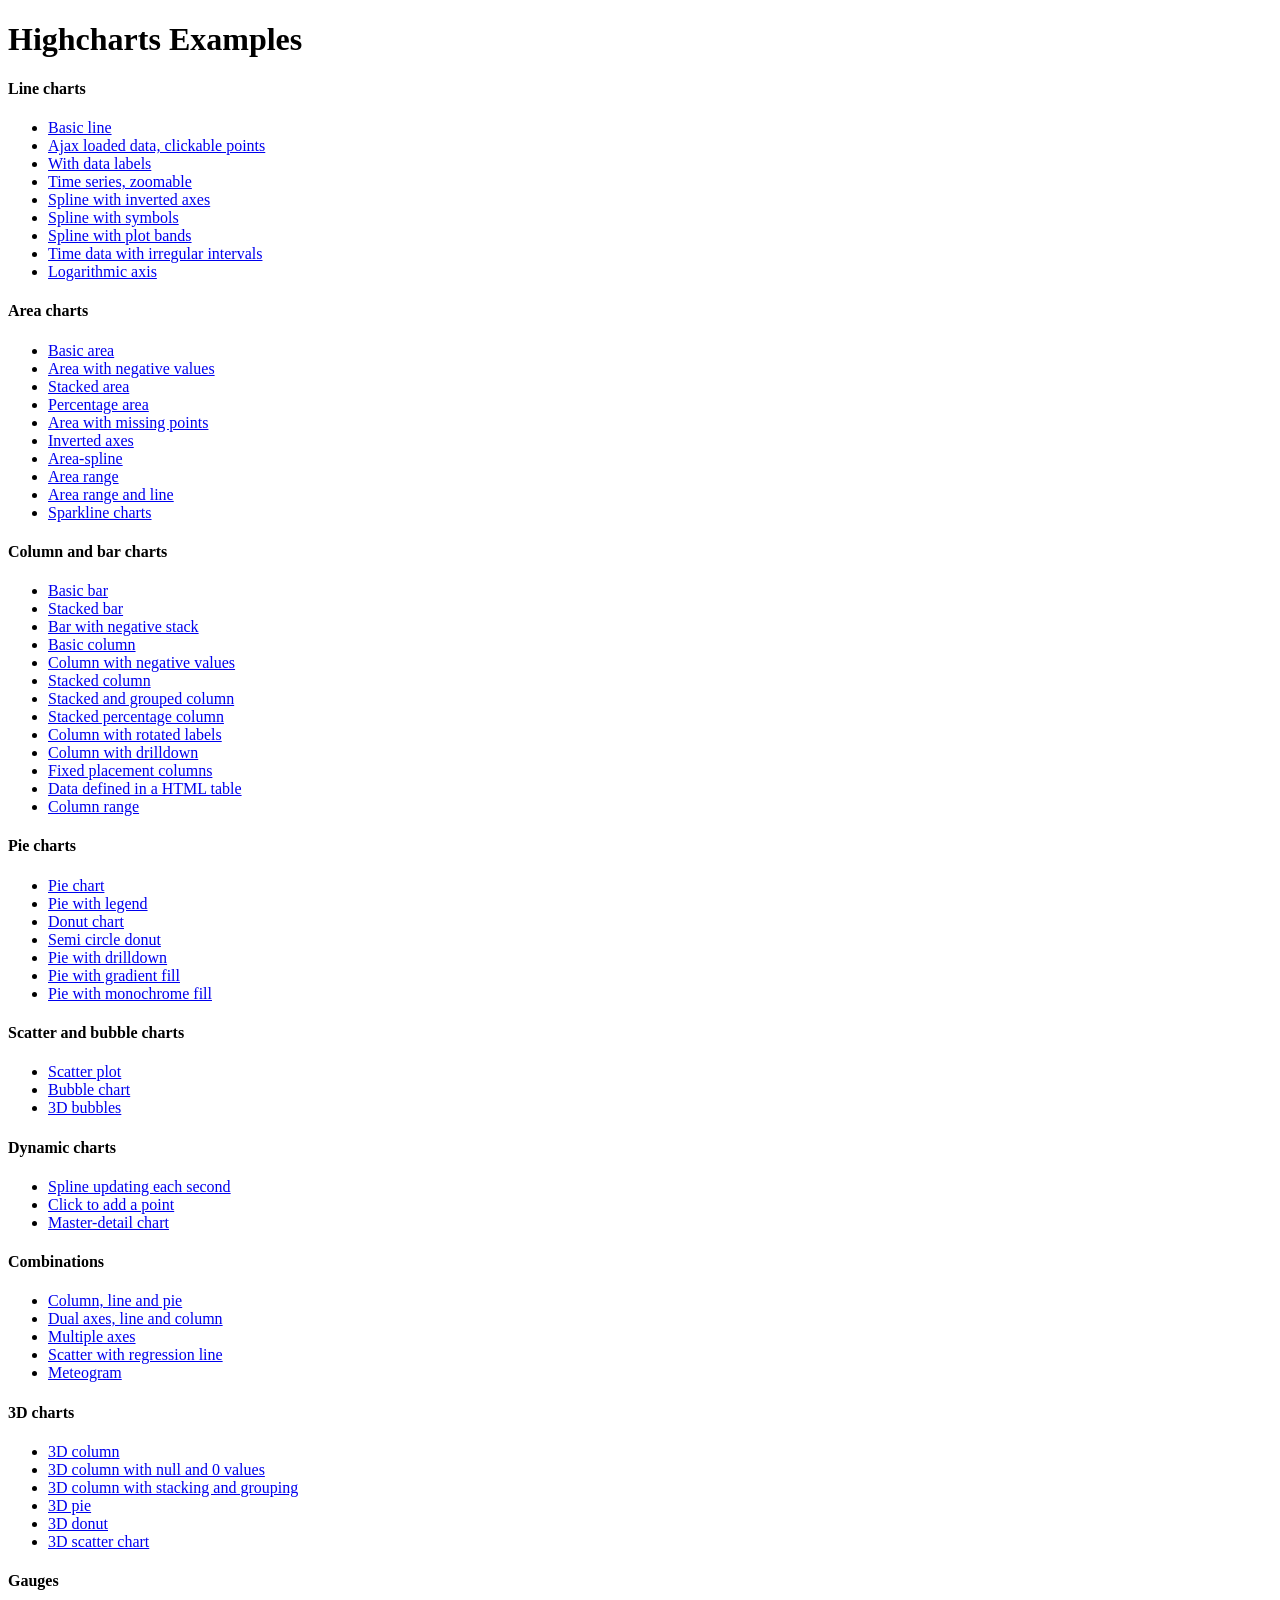
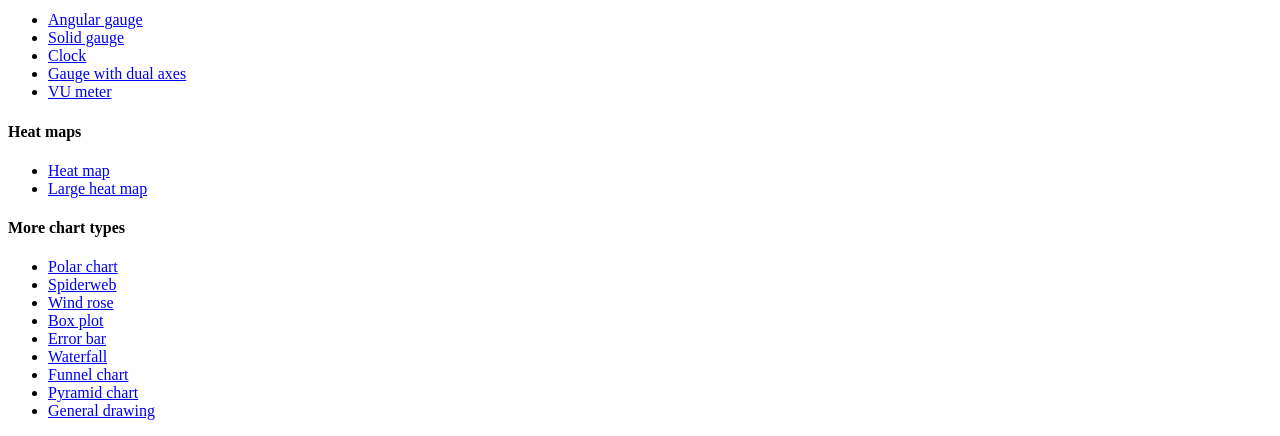
<file: testPro/static/highchart/index.htm>
<!DOCTYPE HTML PUBLIC "-//W3C//DTD HTML 4.01//EN" "http://www.w3.org/TR/html4/strict.dtd">
<html>
	<head>
		<meta http-equiv="Content-Type" content="text/html; charset=utf-8" />
		<title>Highcharts Examples</title>
	</head>
	<body>
		<h1>Highcharts Examples</h1>
		<h4>Line charts</h4>
		<ul>
			<li><a href="examples/line-basic/index.htm">Basic line</a></li>
			<li><a href="examples/line-ajax/index.htm">Ajax loaded data, clickable points</a></li>
			<li><a href="examples/line-labels/index.htm">With data labels</a></li>
			<li><a href="examples/line-time-series/index.htm">Time series, zoomable</a></li>
			<li><a href="examples/spline-inverted/index.htm">Spline with inverted axes</a></li>
			<li><a href="examples/spline-symbols/index.htm">Spline with symbols</a></li>
			<li><a href="examples/spline-plot-bands/index.htm">Spline with plot bands</a></li>
			<li><a href="examples/spline-irregular-time/index.htm">Time data with irregular intervals</a></li>
			<li><a href="examples/line-log-axis/index.htm">Logarithmic axis</a></li>
		</ul>
		<h4>Area charts</h4>
		<ul>
			<li><a href="examples/area-basic/index.htm">Basic area</a></li>
			<li><a href="examples/area-negative/index.htm">Area with negative values</a></li>
			<li><a href="examples/area-stacked/index.htm">Stacked area</a></li>
			<li><a href="examples/area-stacked-percent/index.htm">Percentage area</a></li>
			<li><a href="examples/area-missing/index.htm">Area with missing points</a></li>
			<li><a href="examples/area-inverted/index.htm">Inverted axes</a></li>
			<li><a href="examples/areaspline/index.htm">Area-spline</a></li>
			<li><a href="examples/arearange/index.htm">Area range</a></li>
			<li><a href="examples/arearange-line/index.htm">Area range and line</a></li>
			<li><a href="examples/sparkline/index.htm">Sparkline charts</a></li>
		</ul>
		<h4>Column and bar charts</h4>
		<ul>
			<li><a href="examples/bar-basic/index.htm">Basic bar</a></li>
			<li><a href="examples/bar-stacked/index.htm">Stacked bar</a></li>
			<li><a href="examples/bar-negative-stack/index.htm">Bar with negative stack</a></li>
			<li><a href="examples/column-basic/index.htm">Basic column</a></li>
			<li><a href="examples/column-negative/index.htm">Column with negative values</a></li>
			<li><a href="examples/column-stacked/index.htm">Stacked column</a></li>
			<li><a href="examples/column-stacked-and-grouped/index.htm">Stacked and grouped column</a></li>
			<li><a href="examples/column-stacked-percent/index.htm">Stacked percentage column</a></li>
			<li><a href="examples/column-rotated-labels/index.htm">Column with rotated labels</a></li>
			<li><a href="examples/column-drilldown/index.htm">Column with drilldown</a></li>
			<li><a href="examples/column-placement/index.htm">Fixed placement columns</a></li>
			<li><a href="examples/column-parsed/index.htm">Data defined in a HTML table</a></li>
			<li><a href="examples/columnrange/index.htm">Column range</a></li>
		</ul>
		<h4>Pie charts</h4>
		<ul>
			<li><a href="examples/pie-basic/index.htm">Pie chart</a></li>
			<li><a href="examples/pie-legend/index.htm">Pie with legend</a></li>
			<li><a href="examples/pie-donut/index.htm">Donut chart</a></li>
			<li><a href="examples/pie-semi-circle/index.htm">Semi circle donut</a></li>
			<li><a href="examples/pie-drilldown/index.htm">Pie with drilldown</a></li>
			<li><a href="examples/pie-gradient/index.htm">Pie with gradient fill</a></li>
			<li><a href="examples/pie-monochrome/index.htm">Pie with monochrome fill</a></li>
		</ul>
		<h4>Scatter and bubble charts</h4>
		<ul>
			<li><a href="examples/scatter/index.htm">Scatter plot</a></li>
			<li><a href="examples/bubble/index.htm">Bubble chart</a></li>
			<li><a href="examples/bubble-3d/index.htm">3D bubbles</a></li>
		</ul>
		<h4>Dynamic charts</h4>
		<ul>
			<li><a href="examples/dynamic-update/index.htm">Spline updating each second</a></li>
			<li><a href="examples/dynamic-click-to-add/index.htm">Click to add a point</a></li>
			<li><a href="examples/dynamic-master-detail/index.htm">Master-detail chart</a></li>
		</ul>
		<h4>Combinations</h4>
		<ul>
			<li><a href="examples/combo/index.htm">Column, line and pie</a></li>
			<li><a href="examples/combo-dual-axes/index.htm">Dual axes, line and column</a></li>
			<li><a href="examples/combo-multi-axes/index.htm">Multiple axes</a></li>
			<li><a href="examples/combo-regression/index.htm">Scatter with regression line</a></li>
			<li><a href="examples/combo-meteogram/index.htm">Meteogram</a></li>
		</ul>
		<h4>3D charts</h4>
		<ul>
			<li><a href="examples/3d-column-interactive/index.htm">3D column</a></li>
			<li><a href="examples/3d-column-null-values/index.htm">3D column with null and 0 values</a></li>
			<li><a href="examples/3d-column-stacking-grouping/index.htm">3D column with stacking and grouping</a></li>
			<li><a href="examples/3d-pie/index.htm">3D pie</a></li>
			<li><a href="examples/3d-pie-donut/index.htm">3D donut</a></li>
			<li><a href="examples/3d-scatter-draggable/index.htm">3D scatter chart</a></li>
		</ul>
		<h4>Gauges</h4>
		<ul>
			<li><a href="examples/gauge-speedometer/index.htm">Angular gauge</a></li>
			<li><a href="examples/gauge-solid/index.htm">Solid gauge</a></li>
			<li><a href="examples/gauge-clock/index.htm">Clock</a></li>
			<li><a href="examples/gauge-dual/index.htm">Gauge with dual axes</a></li>
			<li><a href="examples/gauge-vu-meter/index.htm">VU meter</a></li>
		</ul>
		<h4>Heat maps</h4>
		<ul>
			<li><a href="examples/heatmap/index.htm">Heat map</a></li>
			<li><a href="examples/heatmap-canvas/index.htm">Large heat map</a></li>
		</ul>
		<h4>More chart types</h4>
		<ul>
			<li><a href="examples/polar/index.htm">Polar chart</a></li>
			<li><a href="examples/polar-spider/index.htm">Spiderweb</a></li>
			<li><a href="examples/polar-wind-rose/index.htm">Wind rose</a></li>
			<li><a href="examples/box-plot/index.htm">Box plot</a></li>
			<li><a href="examples/error-bar/index.htm">Error bar</a></li>
			<li><a href="examples/waterfall/index.htm">Waterfall</a></li>
			<li><a href="examples/funnel/index.htm">Funnel chart</a></li>
			<li><a href="examples/pyramid/index.htm">Pyramid chart</a></li>
			<li><a href="examples/renderer/index.htm">General drawing</a></li>
		</ul>
	</body>
</html>
</file>
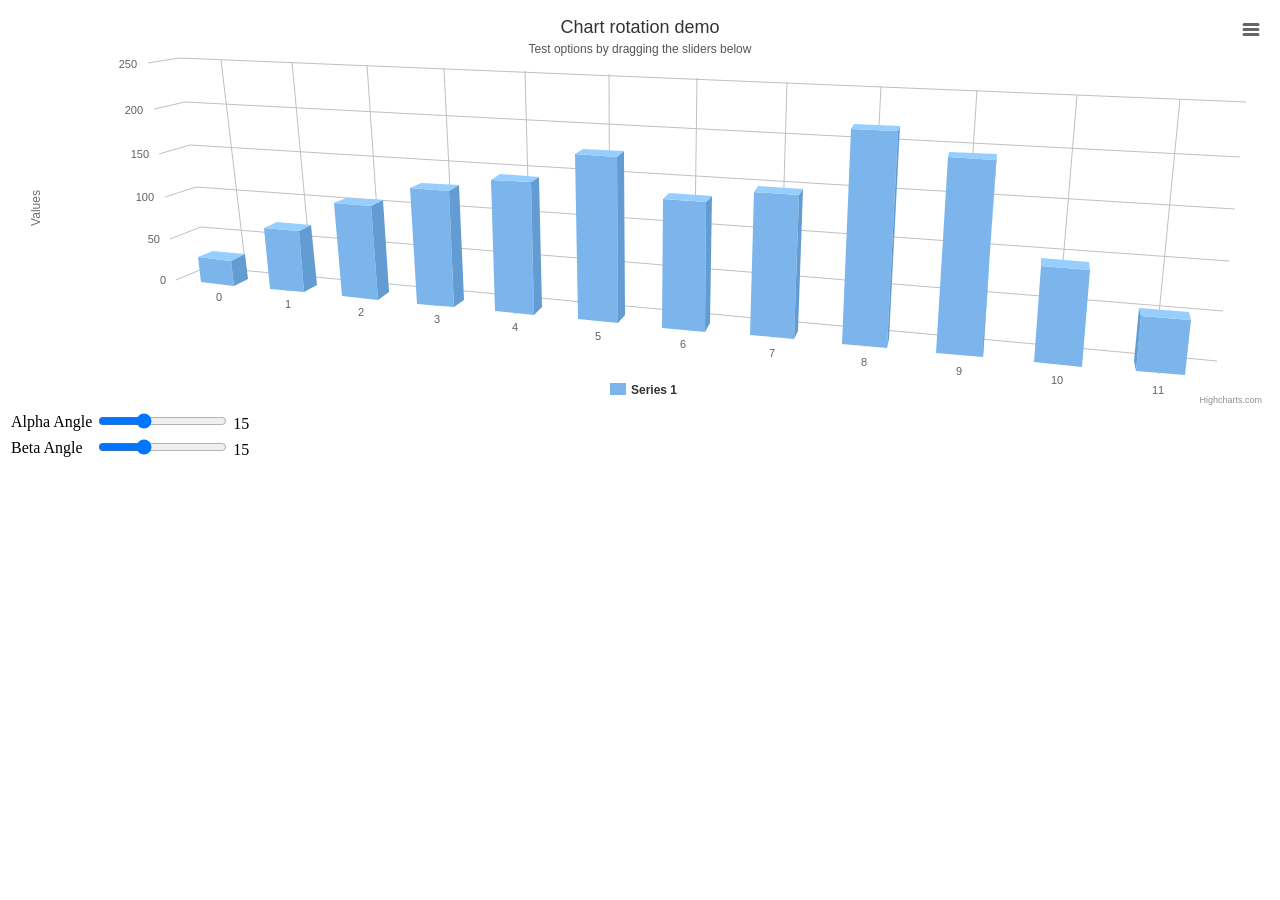
<file: testPro/static/highchart/examples/3d-column-interactive/index.htm>
<!DOCTYPE HTML>
<html>
	<head>
		<meta http-equiv="Content-Type" content="text/html; charset=utf-8">
		<title>Highcharts Example</title>

		<script type="text/javascript" src="http://ajax.googleapis.com/ajax/libs/jquery/1.8.2/jquery.min.js"></script>
		<script type="text/javascript">
$(function () {
    // Set up the chart
    var chart = new Highcharts.Chart({
        chart: {
            renderTo: 'container',
            type: 'column',
            margin: 75,
            options3d: {
                enabled: true,
                alpha: 15,
                beta: 15,
                depth: 50,
                viewDistance: 25
            }
        },
        title: {
            text: 'Chart rotation demo'
        },
        subtitle: {
            text: 'Test options by dragging the sliders below'
        },
        plotOptions: {
            column: {
                depth: 25
            }
        },
        series: [{
            data: [29.9, 71.5, 106.4, 129.2, 144.0, 176.0, 135.6, 148.5, 216.4, 194.1, 95.6, 54.4]
        }]
    });
    

    // Activate the sliders
    $('#R0').on('change', function(){
        chart.options.chart.options3d.alpha = this.value;
        showValues();
        chart.redraw(false);
    });
    $('#R1').on('change', function(){
        chart.options.chart.options3d.beta = this.value;
        showValues();
        chart.redraw(false);
    });

    function showValues() {
        $('#R0-value').html(chart.options.chart.options3d.alpha);
        $('#R1-value').html(chart.options.chart.options3d.beta);
    }
    showValues();
});
		</script>
	</head>
	<body>
<script src="../../js/highcharts.js"></script>
<script src="../../js/highcharts-3d.js"></script>
<script src="../../js/modules/exporting.js"></script>

<div id="container"></div>
<div id="sliders">
	<table>
		<tr><td>Alpha Angle</td><td><input id="R0" type="range" min="0" max="45" value="15"/> <span id="R0-value" class="value"></span></td></tr>
	    <tr><td>Beta Angle</td><td><input id="R1" type="range" min="0" max="45" value="15"/> <span id="R1-value" class="value"></span></td></tr>
	</table>
</div>
	</body>
</html>
</file>
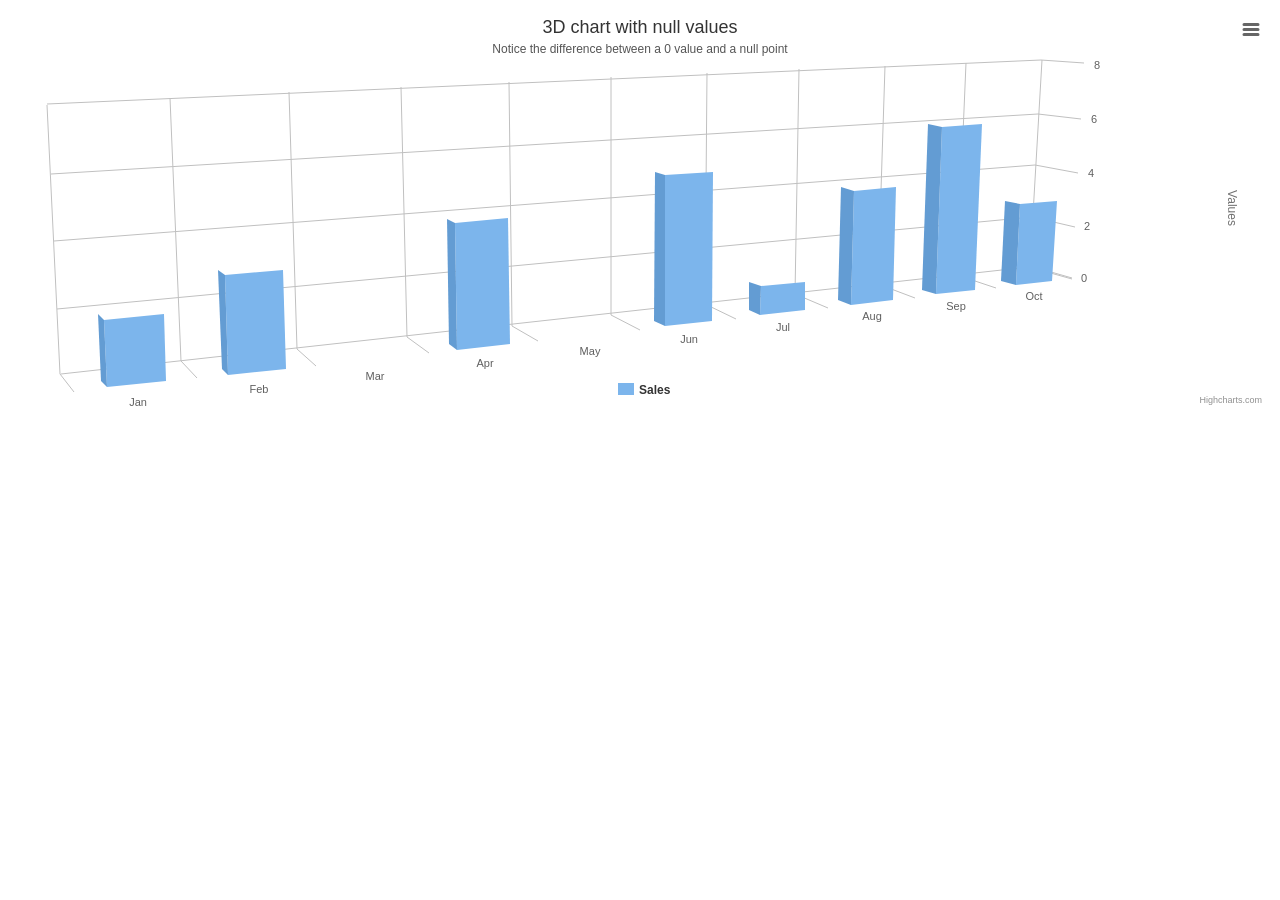
<file: testPro/static/highchart/examples/3d-column-null-values/index.htm>
<!DOCTYPE HTML>
<html>
	<head>
		<meta http-equiv="Content-Type" content="text/html; charset=utf-8">
		<title>Highcharts Example</title>

		<script type="text/javascript" src="http://ajax.googleapis.com/ajax/libs/jquery/1.8.2/jquery.min.js"></script>
		<script type="text/javascript">
$(function () {
    $('#container').highcharts({
        chart: {
            type: 'column',
            margin: 75,
            options3d: {
				enabled: true,
                alpha: 10,
                beta: 25,
                depth: 70
            }
        },
        title: {
            text: '3D chart with null values'
        },
        subtitle: {
            text: 'Notice the difference between a 0 value and a null point'
        },
        plotOptions: {
            column: {
                depth: 25
            }
        },
        xAxis: {
            categories: Highcharts.getOptions().lang.shortMonths
        },
        yAxis: {
            opposite: true
        },
        series: [{
            name: 'Sales',
            data: [2, 3, null, 4, 0, 5, 1, 4, 6, 3]
        }]
    });
});
		</script>
	</head>
	<body>

<script src="../../js/highcharts.js"></script>
<script src="../../js/highcharts-3d.js"></script>
<script src="../../js/modules/exporting.js"></script>

<div id="container" style="height: 400px"></div>
	</body>
</html>
</file>
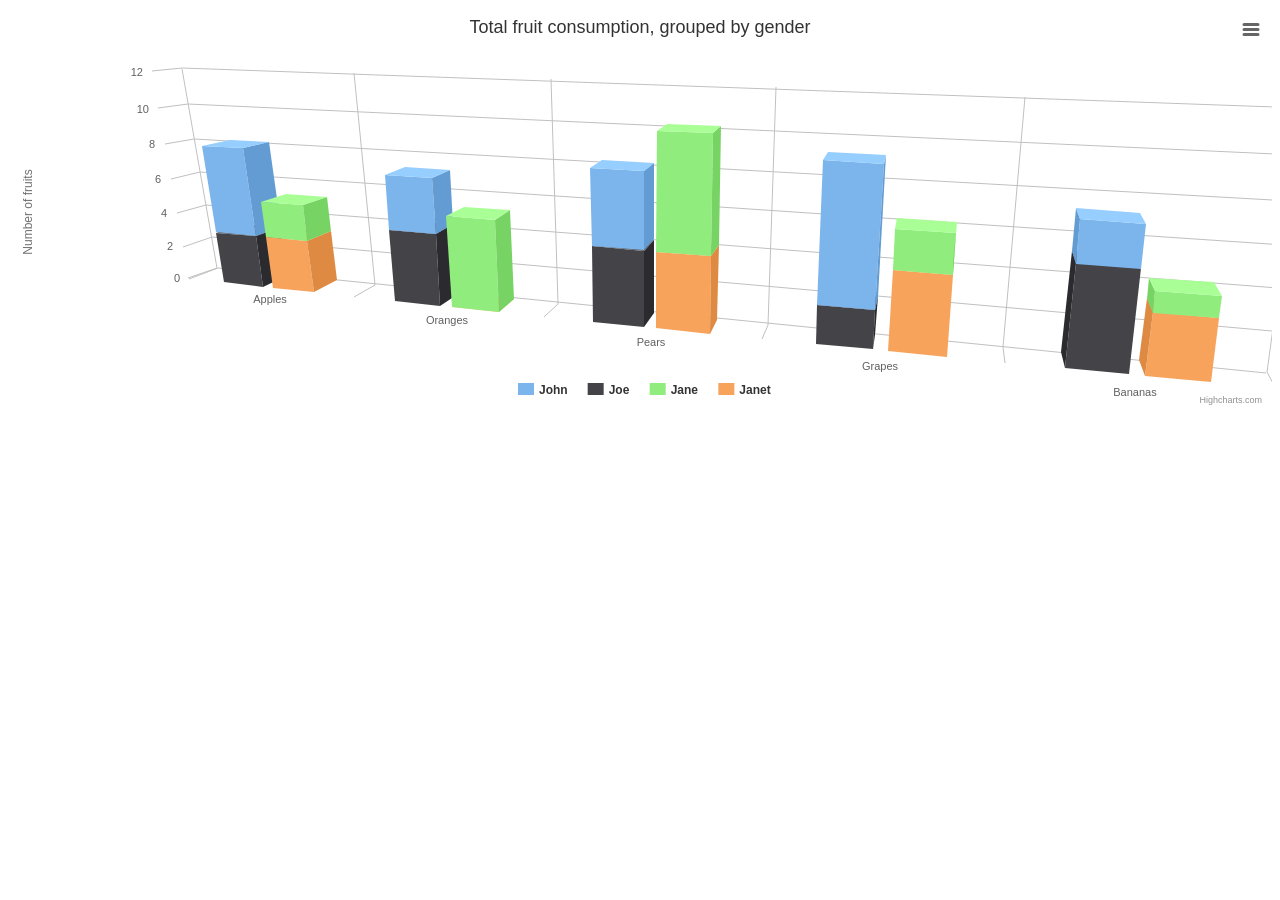
<file: testPro/static/highchart/examples/3d-column-stacking-grouping/index.htm>
<!DOCTYPE HTML>
<html>
	<head>
		<meta http-equiv="Content-Type" content="text/html; charset=utf-8">
		<title>Highcharts Example</title>

		<script type="text/javascript" src="http://ajax.googleapis.com/ajax/libs/jquery/1.8.2/jquery.min.js"></script>
		<script type="text/javascript">
$(function () {
    $('#container').highcharts({

        chart: {
            type: 'column',
            options3d: {
                enabled: true,
                alpha: 15,
                beta: 15,
                viewDistance: 25,
                depth: 40
            },
            marginTop: 80,
            marginRight: 40
        },

        title: {
            text: 'Total fruit consumption, grouped by gender'
        },

        xAxis: {
            categories: ['Apples', 'Oranges', 'Pears', 'Grapes', 'Bananas']
        },

        yAxis: {
            allowDecimals: false,
            min: 0,
            title: {
                text: 'Number of fruits'
            }
        },

        tooltip: {
            headerFormat: '<b>{point.key}</b><br>',
            pointFormat: '<span style="color:{series.color}">\u25CF</span> {series.name}: {point.y} / {point.stackTotal}'
        },

        plotOptions: {
            column: {
                stacking: 'normal',
                depth: 40
            }
        },

        series: [{
            name: 'John',
            data: [5, 3, 4, 7, 2],
            stack: 'male'
        }, {
            name: 'Joe',
            data: [3, 4, 4, 2, 5],
            stack: 'male'
        }, {
            name: 'Jane',
            data: [2, 5, 6, 2, 1],
            stack: 'female'
        }, {
            name: 'Janet',
            data: [3, 0, 4, 4, 3],
            stack: 'female'
        }]
    });
});
    

		</script>
	</head>
	<body>

<script src="../../js/highcharts.js"></script>
<script src="../../js/highcharts-3d.js"></script>
<script src="../../js/modules/exporting.js"></script>

<div id="container" style="height: 400px"></div>
	</body>
</html>
</file>
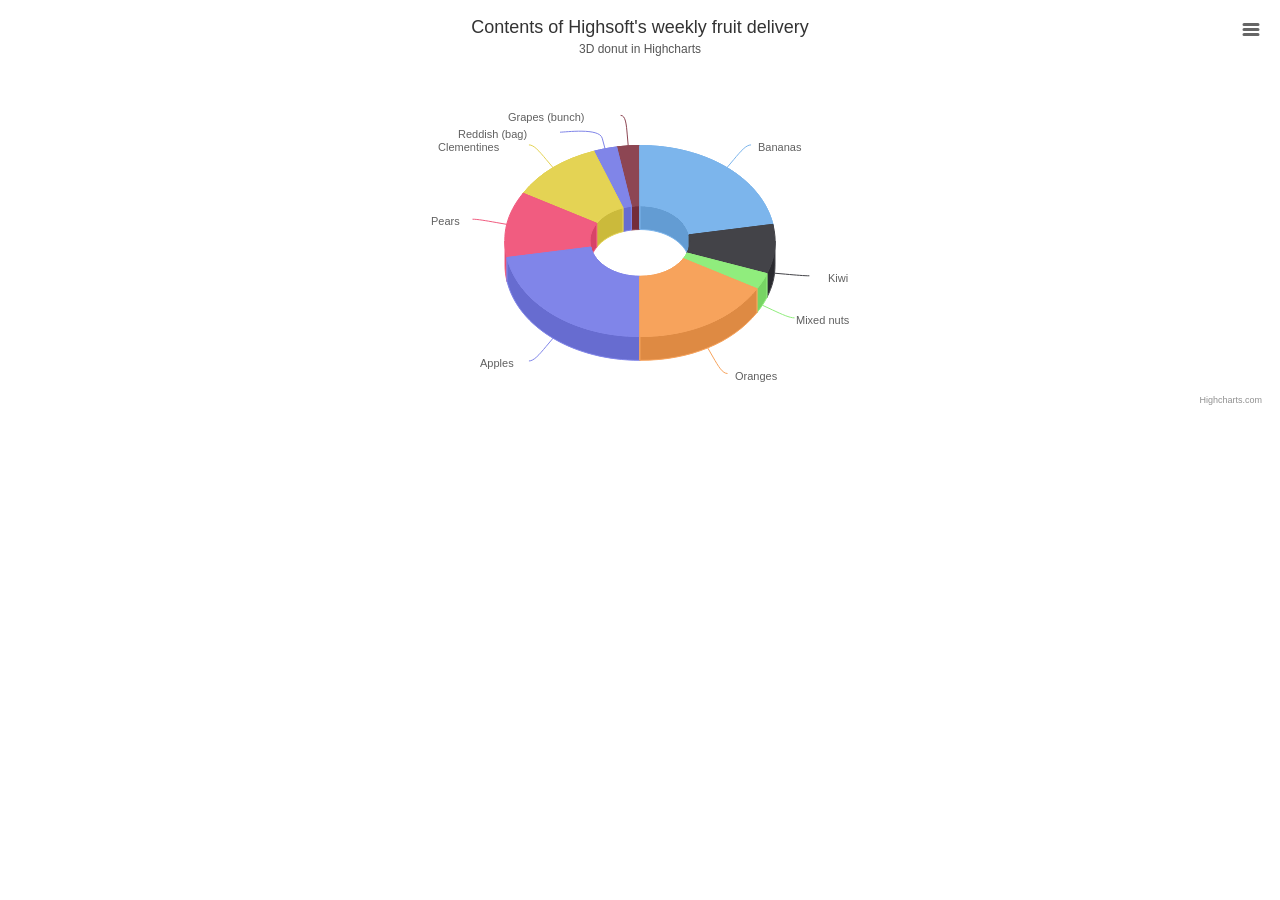
<file: testPro/static/highchart/examples/3d-pie-donut/index.htm>
<!DOCTYPE HTML>
<html>
	<head>
		<meta http-equiv="Content-Type" content="text/html; charset=utf-8">
		<title>Highcharts Example</title>

		<script type="text/javascript" src="http://ajax.googleapis.com/ajax/libs/jquery/1.8.2/jquery.min.js"></script>
		<script type="text/javascript">
$(function () {
    $('#container').highcharts({
        chart: {
            type: 'pie',
            options3d: {
				enabled: true,
                alpha: 45
            }
        },
        title: {
            text: 'Contents of Highsoft\'s weekly fruit delivery'
        },
        subtitle: {
            text: '3D donut in Highcharts'
        },
        plotOptions: {
            pie: {
                innerSize: 100,
                depth: 45
            }
        },
        series: [{
            name: 'Delivered amount',
            data: [
                ['Bananas', 8],
                ['Kiwi', 3],
                ['Mixed nuts', 1],
                ['Oranges', 6],
                ['Apples', 8],
                ['Pears', 4], 
                ['Clementines', 4],
                ['Reddish (bag)', 1],
                ['Grapes (bunch)', 1]
            ]
        }]
    });
});
		</script>
	</head>
	<body>

<script src="../../js/highcharts.js"></script>
<script src="../../js/highcharts-3d.js"></script>
<script src="../../js/modules/exporting.js"></script>

<div id="container" style="height: 400px"></div>
	</body>
</html>
</file>
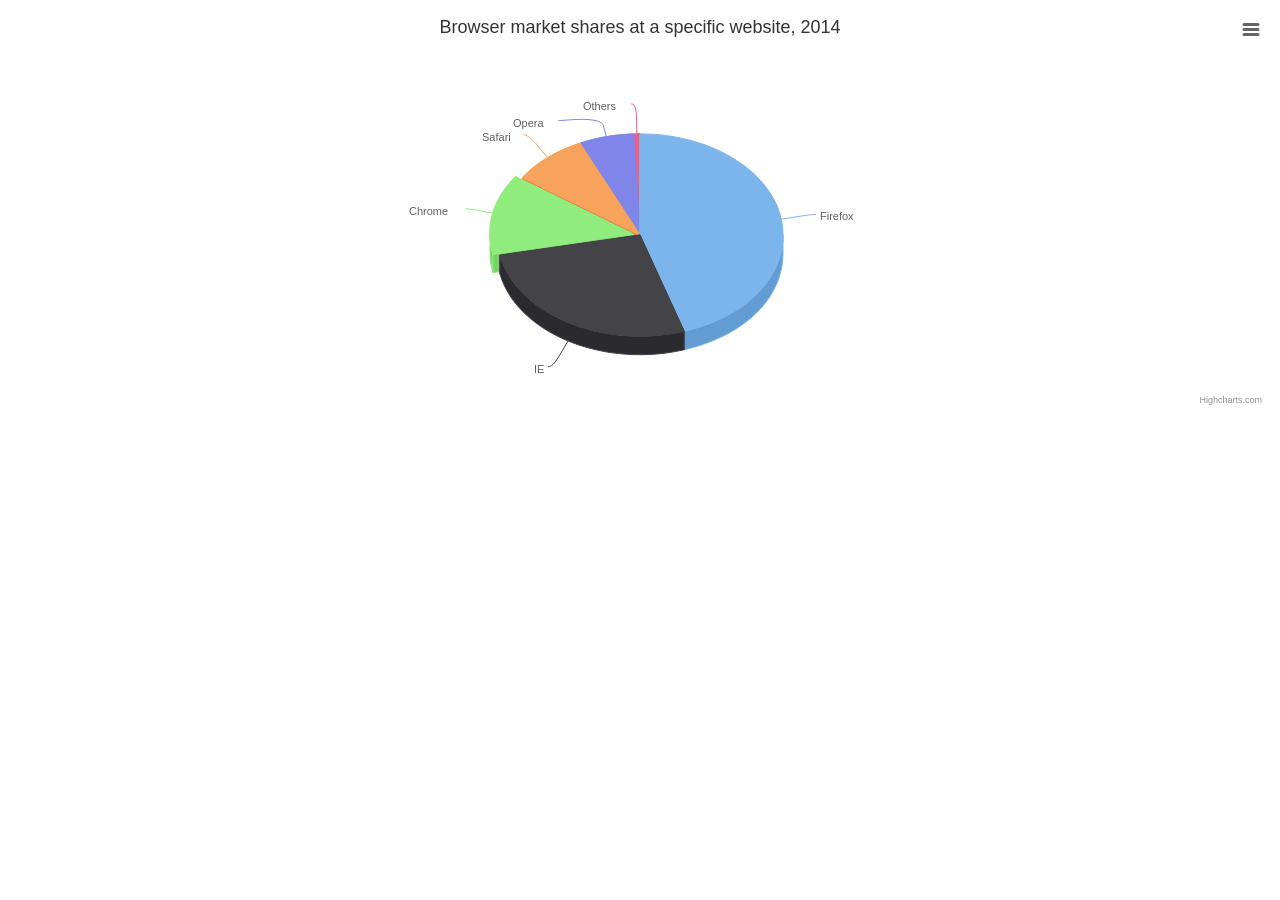
<file: testPro/static/highchart/examples/3d-pie/index.htm>
<!DOCTYPE HTML>
<html>
	<head>
		<meta http-equiv="Content-Type" content="text/html; charset=utf-8">
		<title>Highcharts Example</title>

		<script type="text/javascript" src="http://ajax.googleapis.com/ajax/libs/jquery/1.8.2/jquery.min.js"></script>
		<script type="text/javascript">
$(function () {
    $('#container').highcharts({
        chart: {
            type: 'pie',
            options3d: {
				enabled: true,
                alpha: 45,
                beta: 0
            }
        },
        title: {
            text: 'Browser market shares at a specific website, 2014'
        },
        tooltip: {
            pointFormat: '{series.name}: <b>{point.percentage:.1f}%</b>'
        },
        plotOptions: {
            pie: {
                allowPointSelect: true,
                cursor: 'pointer',
                depth: 35,
                dataLabels: {
                    enabled: true,
                    format: '{point.name}'
                }
            }
        },
        series: [{
            type: 'pie',
            name: 'Browser share',
            data: [
                ['Firefox',   45.0],
                ['IE',       26.8],
                {
                    name: 'Chrome',
                    y: 12.8,
                    sliced: true,
                    selected: true
                },
                ['Safari',    8.5],
                ['Opera',     6.2],
                ['Others',   0.7]
            ]
        }]
    });
});
		</script>
	</head>
	<body>

<script src="../../js/highcharts.js"></script>
<script src="../../js/highcharts-3d.js"></script>
<script src="../../js/modules/exporting.js"></script>

<div id="container" style="height: 400px"></div>
	</body>
</html>
</file>
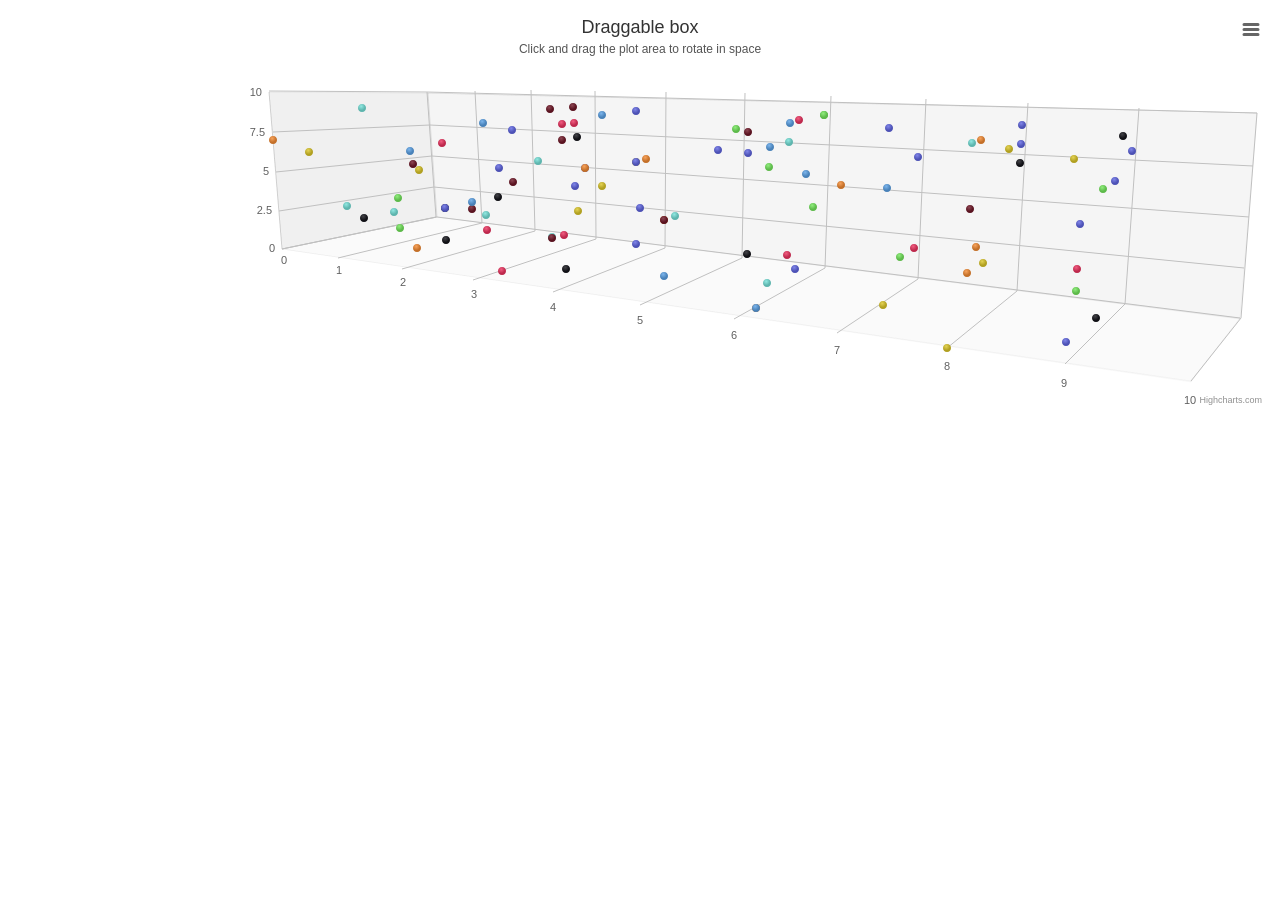
<file: testPro/static/highchart/examples/3d-scatter-draggable/index.htm>
<!DOCTYPE HTML>
<html>
	<head>
		<meta http-equiv="Content-Type" content="text/html; charset=utf-8">
		<title>Highcharts Example</title>

		<script type="text/javascript" src="http://ajax.googleapis.com/ajax/libs/jquery/1.8.2/jquery.min.js"></script>
		<script type="text/javascript">
$(function () {

    // Give the points a 3D feel by adding a radial gradient
    Highcharts.getOptions().colors = $.map(Highcharts.getOptions().colors, function (color) {
        return {
            radialGradient: {
                cx: 0.4,
                cy: 0.3,
                r: 0.5
            },
            stops: [
                [0, color],
                [1, Highcharts.Color(color).brighten(-0.2).get('rgb')]
            ]
        };
    });

    // Set up the chart
    var chart = new Highcharts.Chart({
        chart: {
            renderTo: 'container',
            margin: 100,
            type: 'scatter',
            options3d: {
                enabled: true,
                alpha: 10,
                beta: 30,
                depth: 250,
                viewDistance: 5,

                frame: {
                    bottom: { size: 1, color: 'rgba(0,0,0,0.02)' },
                    back: { size: 1, color: 'rgba(0,0,0,0.04)' },
                    side: { size: 1, color: 'rgba(0,0,0,0.06)' }
                }
            }
        },
        title: {
            text: 'Draggable box'
        },
        subtitle: {
            text: 'Click and drag the plot area to rotate in space'
        },
        plotOptions: {
            scatter: {
                width: 10,
                height: 10,
                depth: 10
            }
        },
        yAxis: {
            min: 0,
            max: 10,
            title: null
        },
        xAxis: {
            min: 0,
            max: 10,
            gridLineWidth: 1
        },
        zAxis: {
            min: 0,
            max: 10
        },
        legend: {
            enabled: false
        },
        series: [{
            name: 'Reading',
            colorByPoint: true,
            data: [[1,6,5],[8,7,9],[1,3,4],[4,6,8],[5,7,7],[6,9,6],[7,0,5],[2,3,3],[3,9,8],[3,6,5],[4,9,4],[2,3,3],[6,9,9],[0,7,0],[7,7,9],[7,2,9],[0,6,2],[4,6,7],[3,7,7],[0,1,7],[2,8,6],[2,3,7],[6,4,8],[3,5,9],[7,9,5],[3,1,7],[4,4,2],[3,6,2],[3,1,6],[6,8,5],[6,6,7],[4,1,1],[7,2,7],[7,7,0],[8,8,9],[9,4,1],[8,3,4],[9,8,9],[3,5,3],[0,2,4],[6,0,2],[2,1,3],[5,8,9],[2,1,1],[9,7,6],[3,0,2],[9,9,0],[3,4,8],[2,6,1],[8,9,2],[7,6,5],[6,3,1],[9,3,1],[8,9,3],[9,1,0],[3,8,7],[8,0,0],[4,9,7],[8,6,2],[4,3,0],[2,3,5],[9,1,4],[1,1,4],[6,0,2],[6,1,6],[3,8,8],[8,8,7],[5,5,0],[3,9,6],[5,4,3],[6,8,3],[0,1,5],[6,7,3],[8,3,2],[3,8,3],[2,1,6],[4,6,7],[8,9,9],[5,4,2],[6,1,3],[6,9,5],[4,8,2],[9,7,4],[5,4,2],[9,6,1],[2,7,3],[4,5,4],[6,8,1],[3,4,0],[2,2,6],[5,1,2],[9,9,7],[6,9,9],[8,4,3],[4,1,7],[6,2,5],[0,4,9],[3,5,9],[6,9,1],[1,9,2]] 
        }]
    });


    // Add mouse events for rotation
    $(chart.container).bind('mousedown.hc touchstart.hc', function (e) {
        e = chart.pointer.normalize(e);

        var posX = e.pageX,
            posY = e.pageY,
            alpha = chart.options.chart.options3d.alpha,
            beta = chart.options.chart.options3d.beta,
            newAlpha,
            newBeta,
            sensitivity = 5; // lower is more sensitive

        $(document).bind({
            'mousemove.hc touchdrag.hc': function (e) {
                // Run beta
                newBeta = beta + (posX - e.pageX) / sensitivity;
                newBeta = Math.min(100, Math.max(-100, newBeta));
                chart.options.chart.options3d.beta = newBeta;

                // Run alpha
                newAlpha = alpha + (e.pageY - posY) / sensitivity;
                newAlpha = Math.min(100, Math.max(-100, newAlpha));
                chart.options.chart.options3d.alpha = newAlpha;

                chart.redraw(false);
            },                            
            'mouseup touchend': function () { 
                $(document).unbind('.hc');
            }
        });
    });
    
});
		</script>
	</head>
	<body>

<script src="../../js/highcharts.js"></script>
<script src="../../js/highcharts-3d.js"></script>
<script src="../../js/modules/exporting.js"></script>

<div id="container" style="height: 400px"></div>
	</body>
</html>
</file>
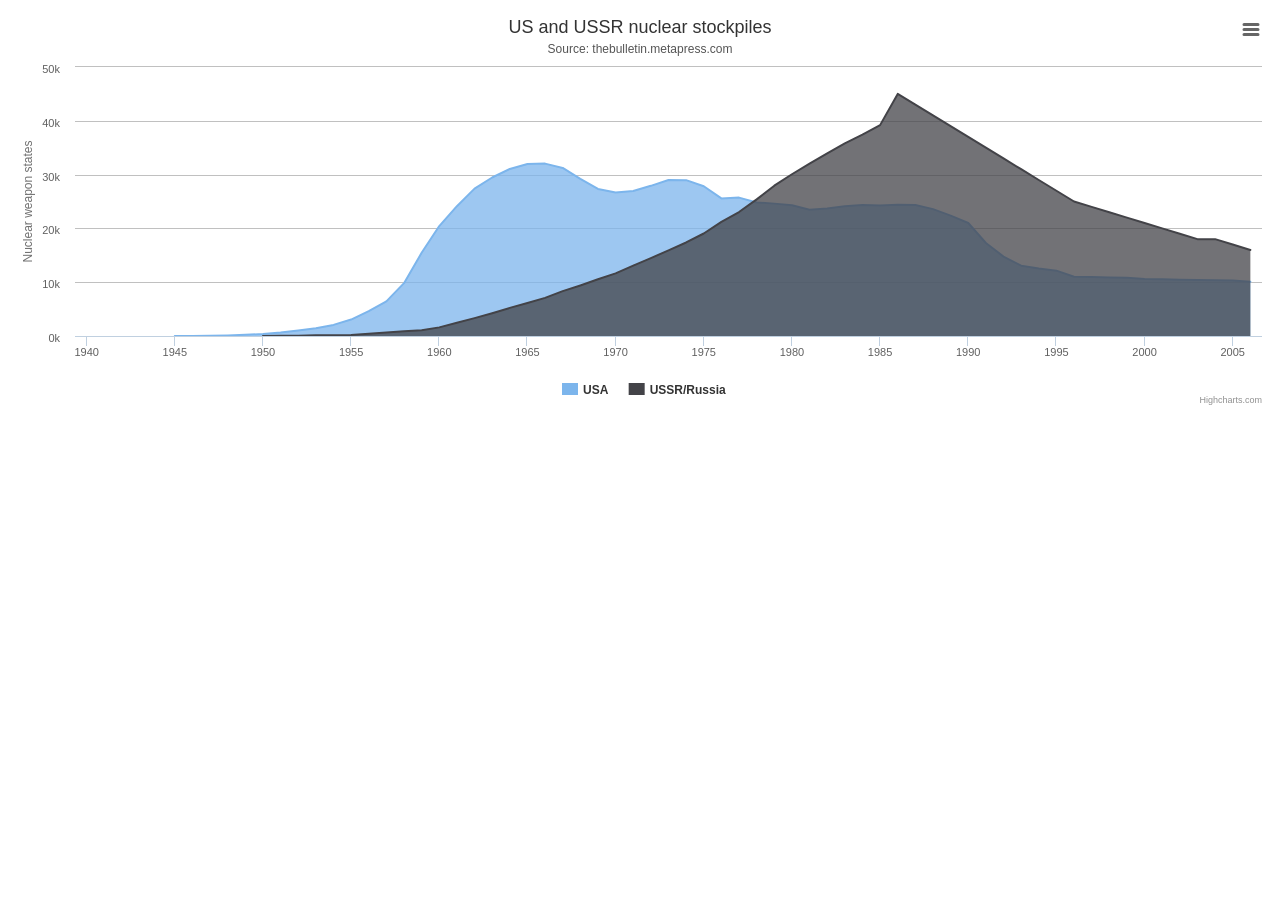
<file: testPro/static/highchart/examples/area-basic/index.htm>
<!DOCTYPE HTML>
<html>
	<head>
		<meta http-equiv="Content-Type" content="text/html; charset=utf-8">
		<title>Highcharts Example</title>

		<script type="text/javascript" src="http://ajax.googleapis.com/ajax/libs/jquery/1.8.2/jquery.min.js"></script>
		<script type="text/javascript">
$(function () {
        $('#container').highcharts({
            chart: {
                type: 'area'
            },
            title: {
                text: 'US and USSR nuclear stockpiles'
            },
            subtitle: {
                text: 'Source: <a href="http://thebulletin.metapress.com/content/c4120650912x74k7/fulltext.pdf">'+
                    'thebulletin.metapress.com</a>'
            },
            xAxis: {
                allowDecimals: false,
                labels: {
                    formatter: function() {
                        return this.value; // clean, unformatted number for year
                    }
                }
            },
            yAxis: {
                title: {
                    text: 'Nuclear weapon states'
                },
                labels: {
                    formatter: function() {
                        return this.value / 1000 +'k';
                    }
                }
            },
            tooltip: {
                pointFormat: '{series.name} produced <b>{point.y:,.0f}</b><br/>warheads in {point.x}'
            },
            plotOptions: {
                area: {
                    pointStart: 1940,
                    marker: {
                        enabled: false,
                        symbol: 'circle',
                        radius: 2,
                        states: {
                            hover: {
                                enabled: true
                            }
                        }
                    }
                }
            },
            series: [{
                name: 'USA',
                data: [null, null, null, null, null, 6 , 11, 32, 110, 235, 369, 640,
                    1005, 1436, 2063, 3057, 4618, 6444, 9822, 15468, 20434, 24126,
                    27387, 29459, 31056, 31982, 32040, 31233, 29224, 27342, 26662,
                    26956, 27912, 28999, 28965, 27826, 25579, 25722, 24826, 24605,
                    24304, 23464, 23708, 24099, 24357, 24237, 24401, 24344, 23586,
                    22380, 21004, 17287, 14747, 13076, 12555, 12144, 11009, 10950,
                    10871, 10824, 10577, 10527, 10475, 10421, 10358, 10295, 10104 ]
            }, {
                name: 'USSR/Russia',
                data: [null, null, null, null, null, null, null , null , null ,null,
                5, 25, 50, 120, 150, 200, 426, 660, 869, 1060, 1605, 2471, 3322,
                4238, 5221, 6129, 7089, 8339, 9399, 10538, 11643, 13092, 14478,
                15915, 17385, 19055, 21205, 23044, 25393, 27935, 30062, 32049,
                33952, 35804, 37431, 39197, 45000, 43000, 41000, 39000, 37000,
                35000, 33000, 31000, 29000, 27000, 25000, 24000, 23000, 22000,
                21000, 20000, 19000, 18000, 18000, 17000, 16000]
            }]
        });
    });
    

		</script>
	</head>
	<body>
<script src="../../js/highcharts.js"></script>
<script src="../../js/modules/exporting.js"></script>

<div id="container" style="min-width: 310px; height: 400px; margin: 0 auto"></div>

	</body>
</html>
</file>
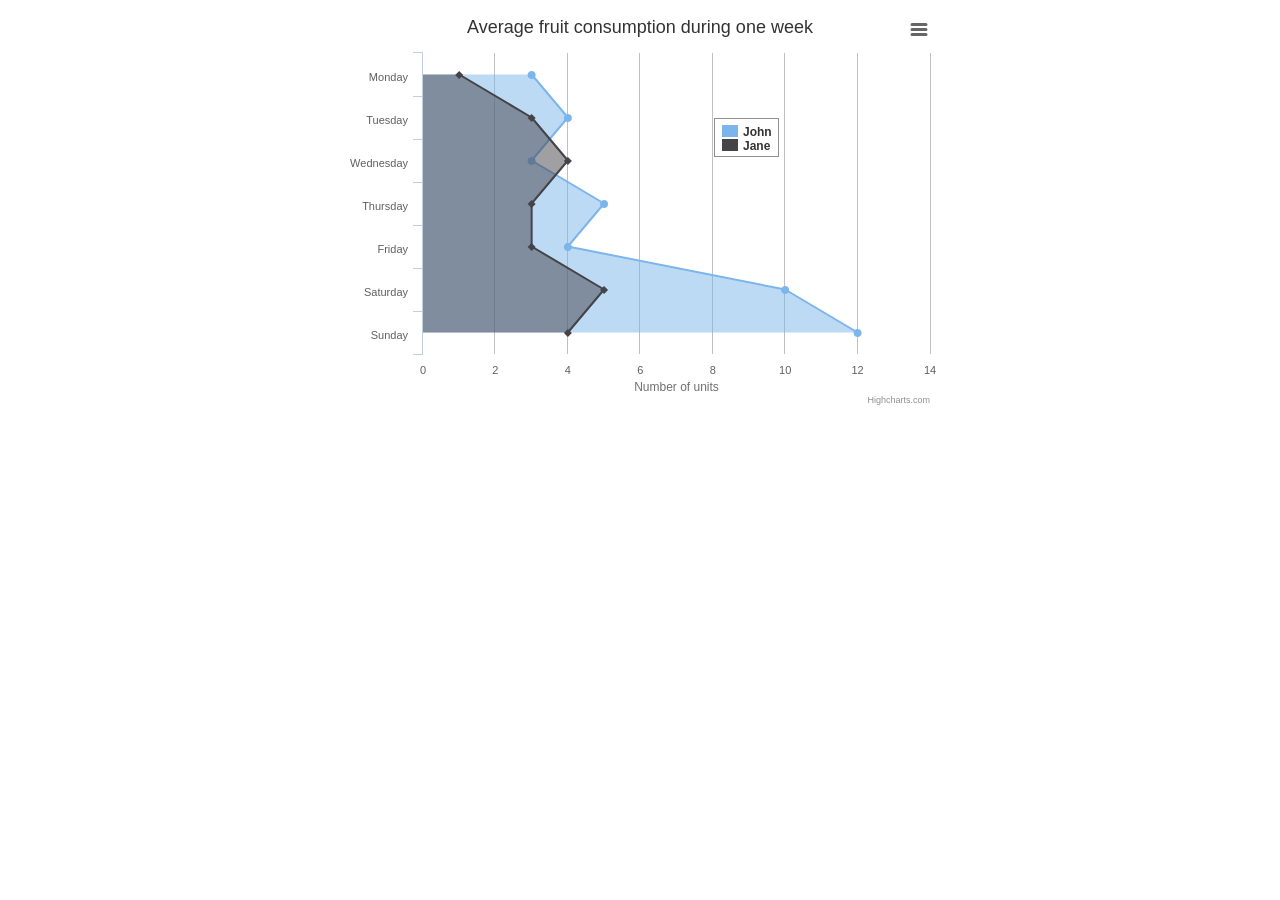
<file: testPro/static/highchart/examples/area-inverted/index.htm>
<!DOCTYPE HTML>
<html>
	<head>
		<meta http-equiv="Content-Type" content="text/html; charset=utf-8">
		<title>Highcharts Example</title>

		<script type="text/javascript" src="http://ajax.googleapis.com/ajax/libs/jquery/1.8.2/jquery.min.js"></script>
		<script type="text/javascript">
$(function () {
        $('#container').highcharts({
            chart: {
                type: 'area',
                inverted: true
            },
            title: {
                text: 'Average fruit consumption during one week'
            },
            subtitle: {
                style: {
                    position: 'absolute',
                    right: '0px',
                    bottom: '10px'
                }
            },
            legend: {
                layout: 'vertical',
                align: 'right',
                verticalAlign: 'top',
                x: -150,
                y: 100,
                floating: true,
                borderWidth: 1,
                backgroundColor: (Highcharts.theme && Highcharts.theme.legendBackgroundColor) || '#FFFFFF'
            },
            xAxis: {
                categories: [
                    'Monday',
                    'Tuesday',
                    'Wednesday',
                    'Thursday',
                    'Friday',
                    'Saturday',
                    'Sunday'
                ]
            },
            yAxis: {
                title: {
                    text: 'Number of units'
                },
                labels: {
                    formatter: function() {
                        return this.value;
                    }
                },
                min: 0
            },
            plotOptions: {
                area: {
                    fillOpacity: 0.5
                }
            },
            series: [{
                name: 'John',
                data: [3, 4, 3, 5, 4, 10, 12]
            }, {
                name: 'Jane',
                data: [1, 3, 4, 3, 3, 5, 4]
            }]
        });
    });
    

		</script>
	</head>
	<body>
<script src="../../js/highcharts.js"></script>
<script src="../../js/modules/exporting.js"></script>

<div id="container" style="min-width: 310px; height: 400px; max-width: 600px; margin: 0 auto"></div>

	</body>
</html>
</file>
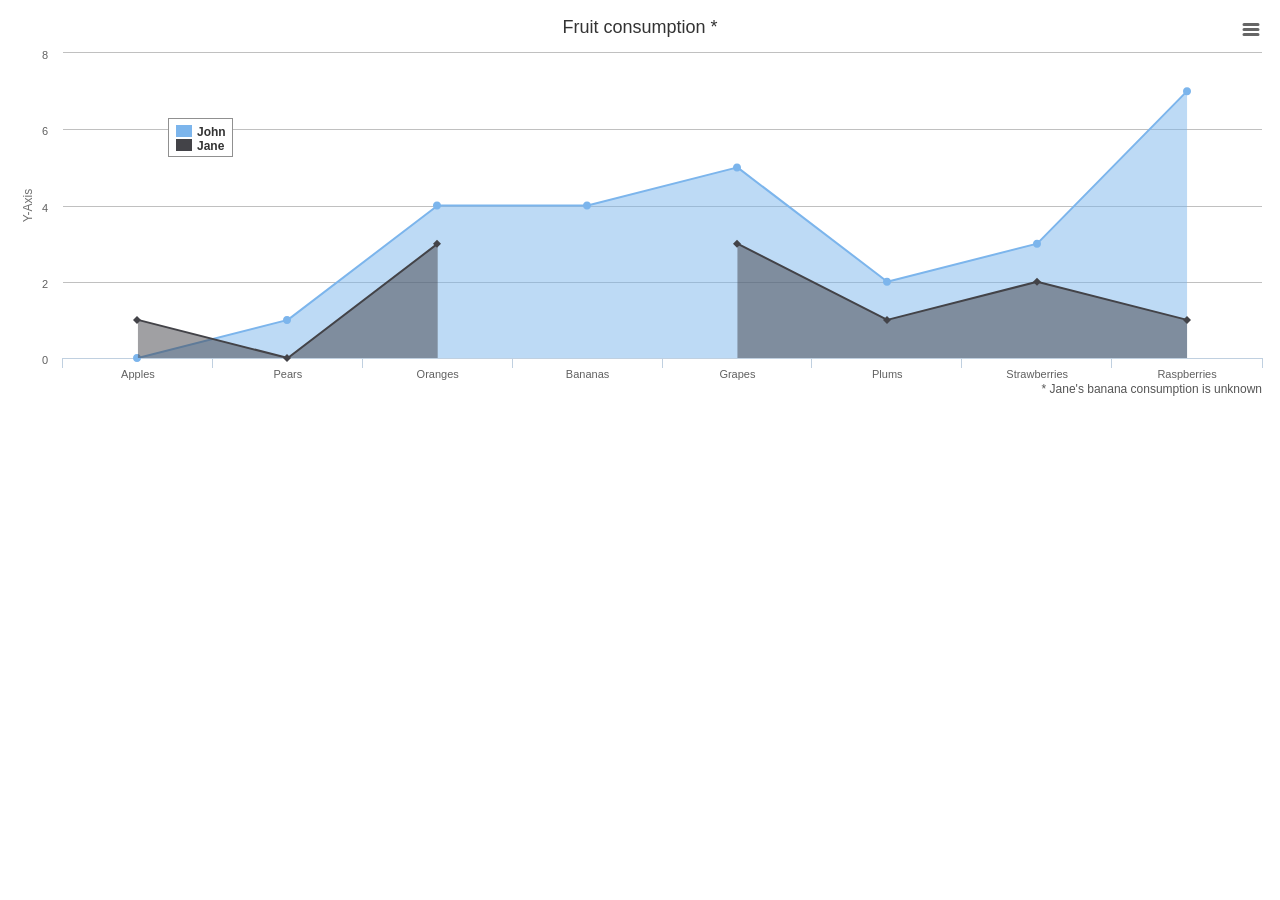
<file: testPro/static/highchart/examples/area-missing/index.htm>
<!DOCTYPE HTML>
<html>
	<head>
		<meta http-equiv="Content-Type" content="text/html; charset=utf-8">
		<title>Highcharts Example</title>

		<script type="text/javascript" src="http://ajax.googleapis.com/ajax/libs/jquery/1.8.2/jquery.min.js"></script>
		<script type="text/javascript">
$(function () {
        $('#container').highcharts({
            chart: {
                type: 'area',
                spacingBottom: 30
            },
            title: {
                text: 'Fruit consumption *'
            },
            subtitle: {
                text: '* Jane\'s banana consumption is unknown',
                floating: true,
                align: 'right',
                verticalAlign: 'bottom',
                y: 15
            },
            legend: {
                layout: 'vertical',
                align: 'left',
                verticalAlign: 'top',
                x: 150,
                y: 100,
                floating: true,
                borderWidth: 1,
                backgroundColor: (Highcharts.theme && Highcharts.theme.legendBackgroundColor) || '#FFFFFF'
            },
            xAxis: {
                categories: ['Apples', 'Pears', 'Oranges', 'Bananas', 'Grapes', 'Plums', 'Strawberries', 'Raspberries']
            },
            yAxis: {
                title: {
                    text: 'Y-Axis'
                },
                labels: {
                    formatter: function() {
                        return this.value;
                    }
                }
            },
            tooltip: {
                formatter: function() {
                    return '<b>'+ this.series.name +'</b><br/>'+
                    this.x +': '+ this.y;
                }
            },
            plotOptions: {
                area: {
                    fillOpacity: 0.5
                }
            },
            credits: {
                enabled: false
            },
            series: [{
                name: 'John',
                data: [0, 1, 4, 4, 5, 2, 3, 7]
            }, {
                name: 'Jane',
                data: [1, 0, 3, null, 3, 1, 2, 1]
            }]
        });
    });
    

		</script>
	</head>
	<body>
<script src="../../js/highcharts.js"></script>
<script src="../../js/modules/exporting.js"></script>

<div id="container" style="min-width: 310px; height: 400px; margin: 0 auto"></div>

	</body>
</html>
</file>
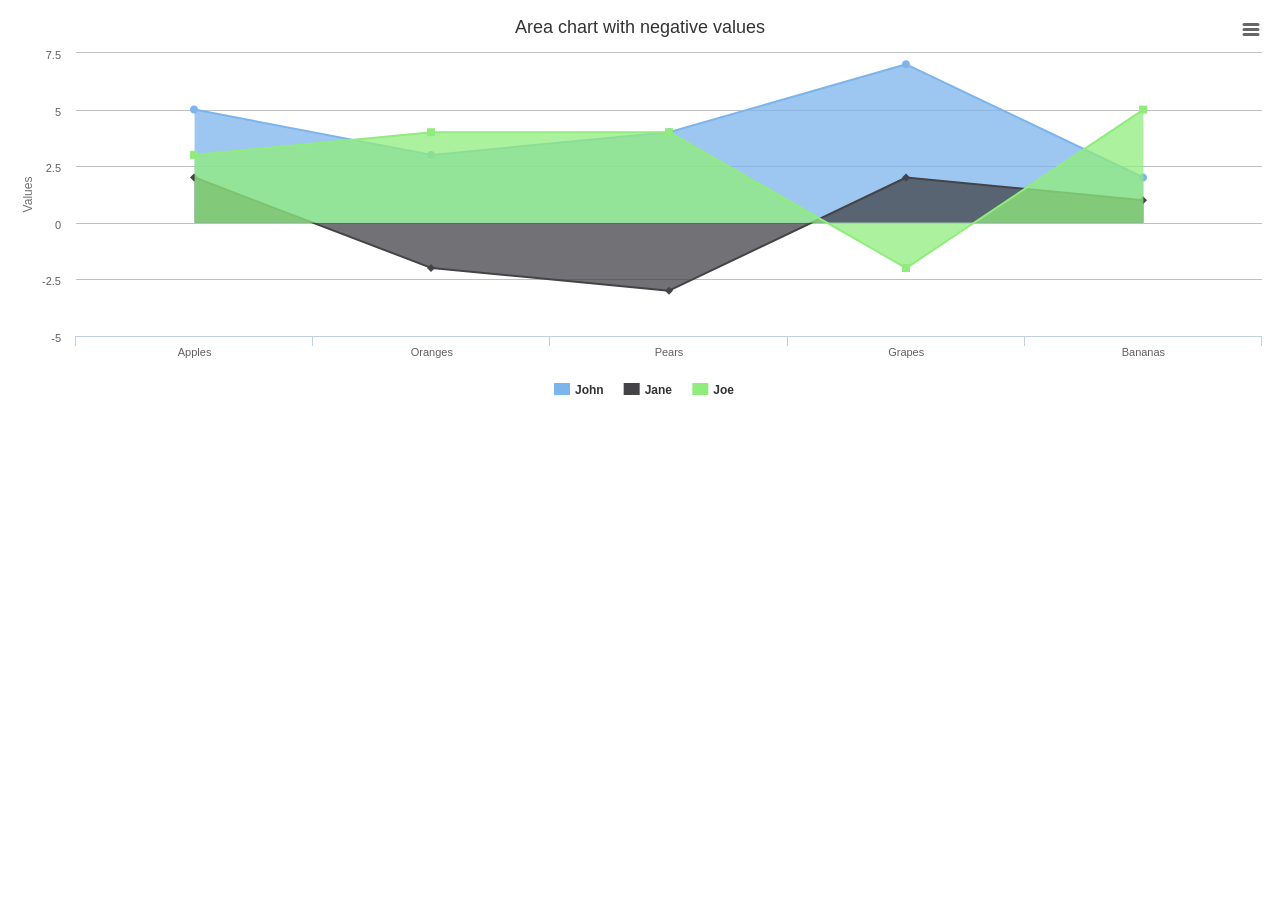
<file: testPro/static/highchart/examples/area-negative/index.htm>
<!DOCTYPE HTML>
<html>
	<head>
		<meta http-equiv="Content-Type" content="text/html; charset=utf-8">
		<title>Highcharts Example</title>

		<script type="text/javascript" src="http://ajax.googleapis.com/ajax/libs/jquery/1.8.2/jquery.min.js"></script>
		<script type="text/javascript">
$(function () {
        $('#container').highcharts({
            chart: {
                type: 'area'
            },
            title: {
                text: 'Area chart with negative values'
            },
            xAxis: {
                categories: ['Apples', 'Oranges', 'Pears', 'Grapes', 'Bananas']
            },
            credits: {
                enabled: false
            },
            series: [{
                name: 'John',
                data: [5, 3, 4, 7, 2]
            }, {
                name: 'Jane',
                data: [2, -2, -3, 2, 1]
            }, {
                name: 'Joe',
                data: [3, 4, 4, -2, 5]
            }]
        });
    });
    

		</script>
	</head>
	<body>
<script src="../../js/highcharts.js"></script>
<script src="../../js/modules/exporting.js"></script>

<div id="container" style="min-width: 310px; height: 400px; margin: 0 auto"></div>

	</body>
</html>
</file>
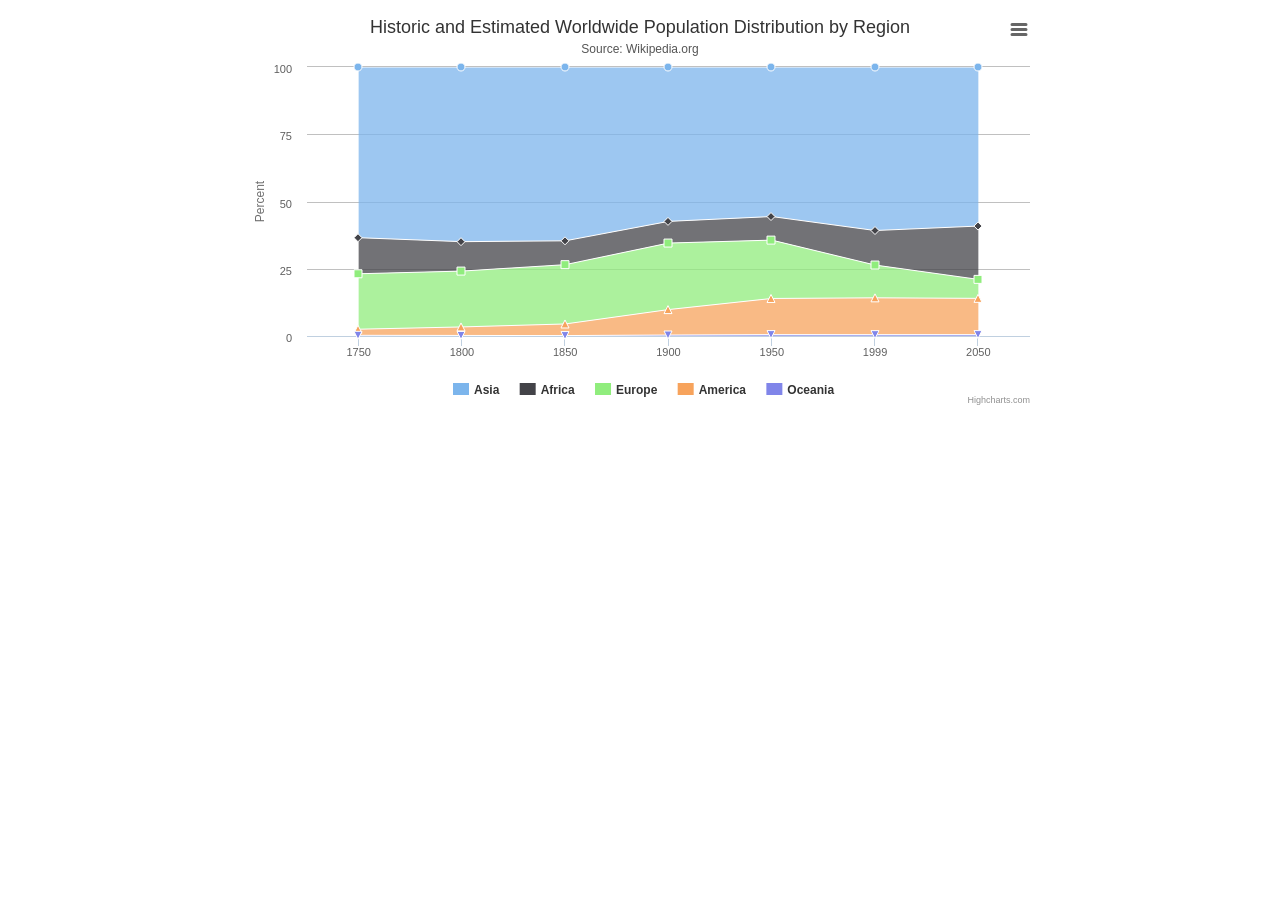
<file: testPro/static/highchart/examples/area-stacked-percent/index.htm>
<!DOCTYPE HTML>
<html>
	<head>
		<meta http-equiv="Content-Type" content="text/html; charset=utf-8">
		<title>Highcharts Example</title>

		<script type="text/javascript" src="http://ajax.googleapis.com/ajax/libs/jquery/1.8.2/jquery.min.js"></script>
		<script type="text/javascript">
$(function () {
        $('#container').highcharts({
            chart: {
                type: 'area'
            },
            title: {
                text: 'Historic and Estimated Worldwide Population Distribution by Region'
            },
            subtitle: {
                text: 'Source: Wikipedia.org'
            },
            xAxis: {
                categories: ['1750', '1800', '1850', '1900', '1950', '1999', '2050'],
                tickmarkPlacement: 'on',
                title: {
                    enabled: false
                }
            },
            yAxis: {
                title: {
                    text: 'Percent'
                }
            },
            tooltip: {
                pointFormat: '<span style="color:{series.color}">{series.name}</span>: <b>{point.percentage:.1f}%</b> ({point.y:,.0f} millions)<br/>',
                shared: true
            },
            plotOptions: {
                area: {
                    stacking: 'percent',
                    lineColor: '#ffffff',
                    lineWidth: 1,
                    marker: {
                        lineWidth: 1,
                        lineColor: '#ffffff'
                    }
                }
            },
            series: [{
                name: 'Asia',
                data: [502, 635, 809, 947, 1402, 3634, 5268]
            }, {
                name: 'Africa',
                data: [106, 107, 111, 133, 221, 767, 1766]
            }, {
                name: 'Europe',
                data: [163, 203, 276, 408, 547, 729, 628]
            }, {
                name: 'America',
                data: [18, 31, 54, 156, 339, 818, 1201]
            }, {
                name: 'Oceania',
                data: [2, 2, 2, 6, 13, 30, 46]
            }]
        });
    });
    

		</script>
	</head>
	<body>
<script src="../../js/highcharts.js"></script>
<script src="../../js/modules/exporting.js"></script>

<div id="container" style="min-width: 310px; height: 400px; max-width: 800px; margin: 0 auto"></div>

	</body>
</html>
</file>
